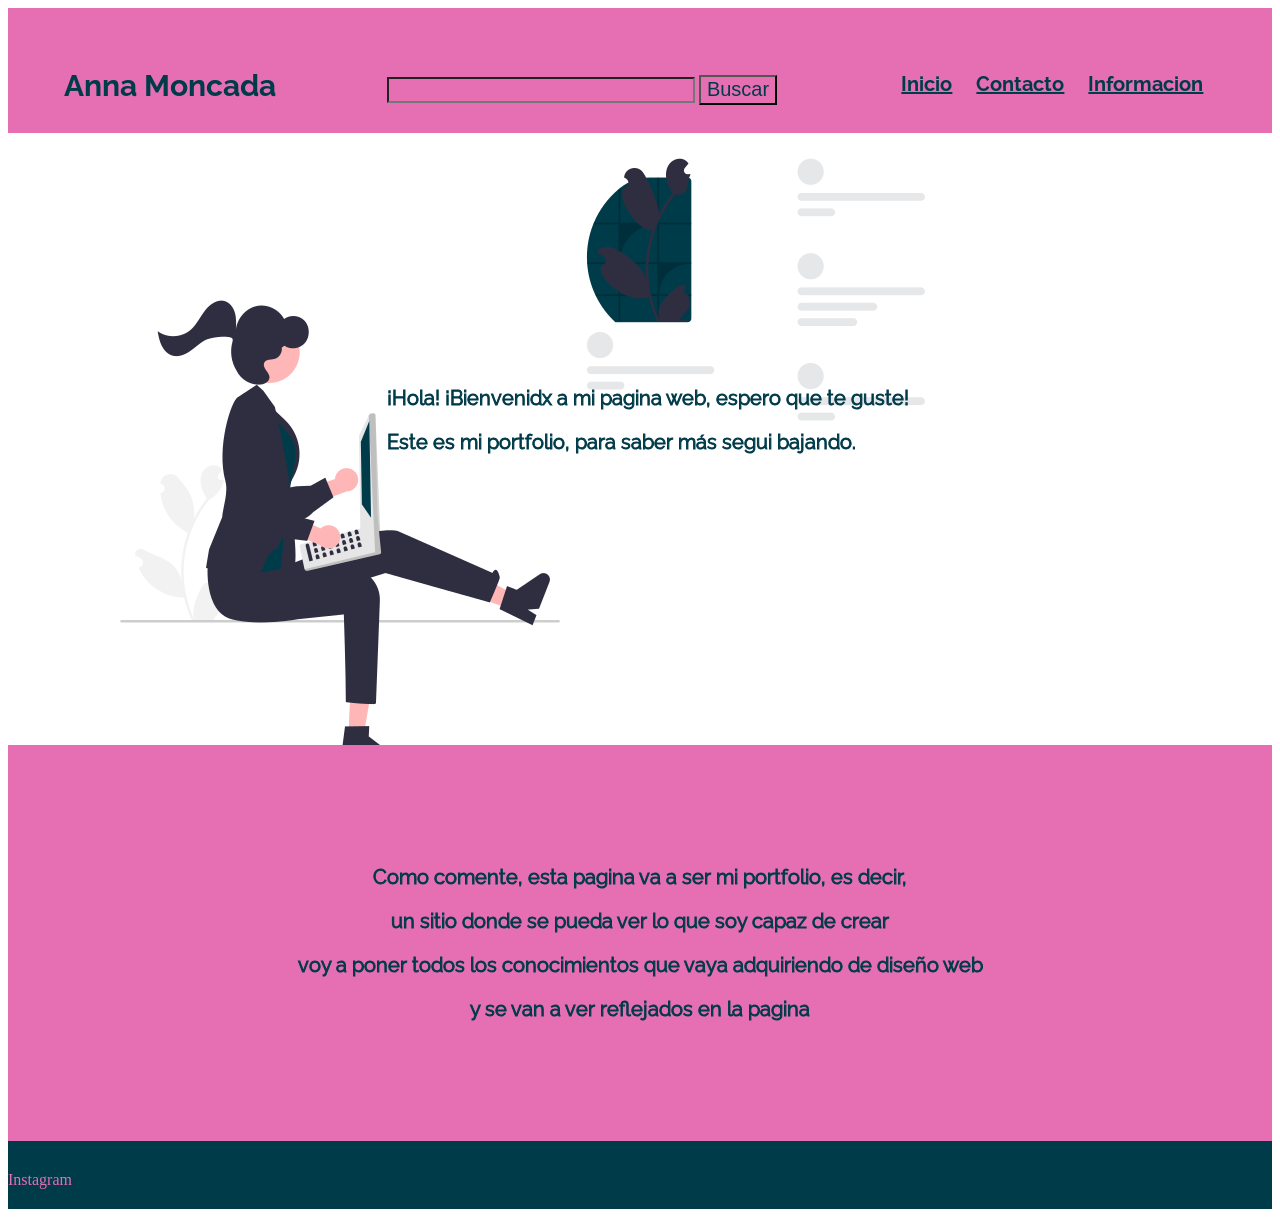
<file: index.html>
<!DOCTYPE html>
<!DOCTYPE html>
<html lang="en" dir="ltr">
  <head>
    <meta charset="utf-8">
    <title> Ingresar </title>
    <link rel="stylesheet" href="./styles.css">
  </head>

  <body class="body">
<!-- nav bar class= ""+ -navbar -->
<nav class="nav" id="nav">
     <span class="span-navbar" id="span-navbar">
      <h3 class="h3-navbar" id="h3-navbar"> Anna Moncada
      </h3>
     </span>
     <div class="div1-navbar" id="div1-avbar">
       <input type="text" class="input-navbar" id="input-navbar">
       <button type="submit" class="button-navbar" id="button-navbar"> Buscar </button>
     </div>
     <div>
       <table>
              <tr class="tr-navbar"> 
                <th><a href="index (2).html">Inicio</a></th>
                <th><a href="contacto.html">Contacto</a></th>
                <th><a href="informacion.html">Informacion</a></th>
              </tr>
            </table>
          </div>
</nav>
<!-- header class=" "+ -header-->
<div>
  <header class="header" id="header">
    <span class="span-header" id="span-header">
      <p class="p-header" id="p-header"> ¡Hola! ¡Bienvenidx a mi pagina web, espero que te guste! </p>
        <p class="p-header2" id="p-header2"> Este es mi portfolio, para saber más segui bajando. </p>
    </span>
  </header >
</div>

  <!-- main -->
  <main class="main" id="main">
    <section class="section1-main"> 
      <span class="span-section" id="span-section">
        <p class="p-section" id="p-section"> Como comente, esta pagina  va a ser mi portfolio, es decir,</p>
        <p class="p-section"> un sitio donde se pueda ver lo que soy capaz de crear</p>
         <p class="p-section">voy a poner todos los conocimientos que vaya adquiriendo de diseño web  </p>
         <p class="p-section" id="p-section2">y se van a ver reflejados en la pagina </p>
      </span>
    </section>
  </main>

  </body>
<!-- footer -->
  <footer class="footer">
    <thead>
      <tr>
        <th>Instagram </th>
      </tr>
    </thead>
  </footer>

</html>
</file>
<file: styles.css>
/* paleta de colores
 amarrilo #FFE74C
 #8D5A97 morado
  #907F9F violeta
   #A4A5AE plata azulado
    #FC7753 naranja pastel  */


    background: #5614B0;  /* fallback for old browsers */
    background: -webkit-linear-gradient(to right, #DBD65C, #5614B0);  /* Chrome 10-25, Safari 5.1-6 */
    background: linear-gradient(to right, #DBD65C, #5614B0); /* W3C, IE 10+/ Edge, Firefox 16+, Chrome 26+, Opera 12+, Safari 7+ */
    
*{
  font-family: monospace;
  text-align: center;
  }


  @import url('https://fonts.googleapis.com/css2?family=Raleway:wght@300&display=swap');
  
  


  a{
    margin-left: 10px;
    margin-right: 10px;
    font-size: 20px;
    font-family: 'Raleway', sans-serif;
    color: #003B4A;
  }
  
  .nav{
    display: flex;
    background-color: #E66EB2;
    justify-content: space-around;
    align-items: baseline;
    font-family: 'Raleway', sans-serif;
    color: #003B4A;
  }
  .h3-navbar{
    margin-top: 60px;
    font-size: 30px;
    -webkit-text-stroke: 1px ##003B4A;
  }
  .input-navbar{
    width: 300px;
    height: 20px;
    background-color: #8d5a9700;
    font-size: 20px ;
    color: #003B4A;
  }
  .button-navbar{
    height: 30px;
    background-color: #00000000;
    font-size: 20px;
    color: #003B4A;
  }

  body{
    background-image: url(imagen2.jpg);
    background-repeat: no-repeat;
  }
  p{
    display: flex;
    font-size: 20px;
    font-family: 'Raleway', sans-serif;
    color: #003B4A;
    -webkit-text-stroke: 1px #003B4A
  }
  
  .p-header{
  margin-top: 20%;
  margin-left: 30%;
  }
  .p-header2{
    margin-bottom: 23%;
    margin-left: 30%;
  }
  .main{
    background-color: #E66EB2;
  }
  .p-section{
    display: flex;
    justify-content: center;
  }
.section1-main{
  padding-bottom: 100px;
  background-color: #E66EB2;
  padding-top: 100px;
}
.footer{
  background-color: #003B4A;
  color: #E66EB2;
  display: flex;
  padding-top: 30px;
  padding-bottom: 20px;
  
}
</file>
